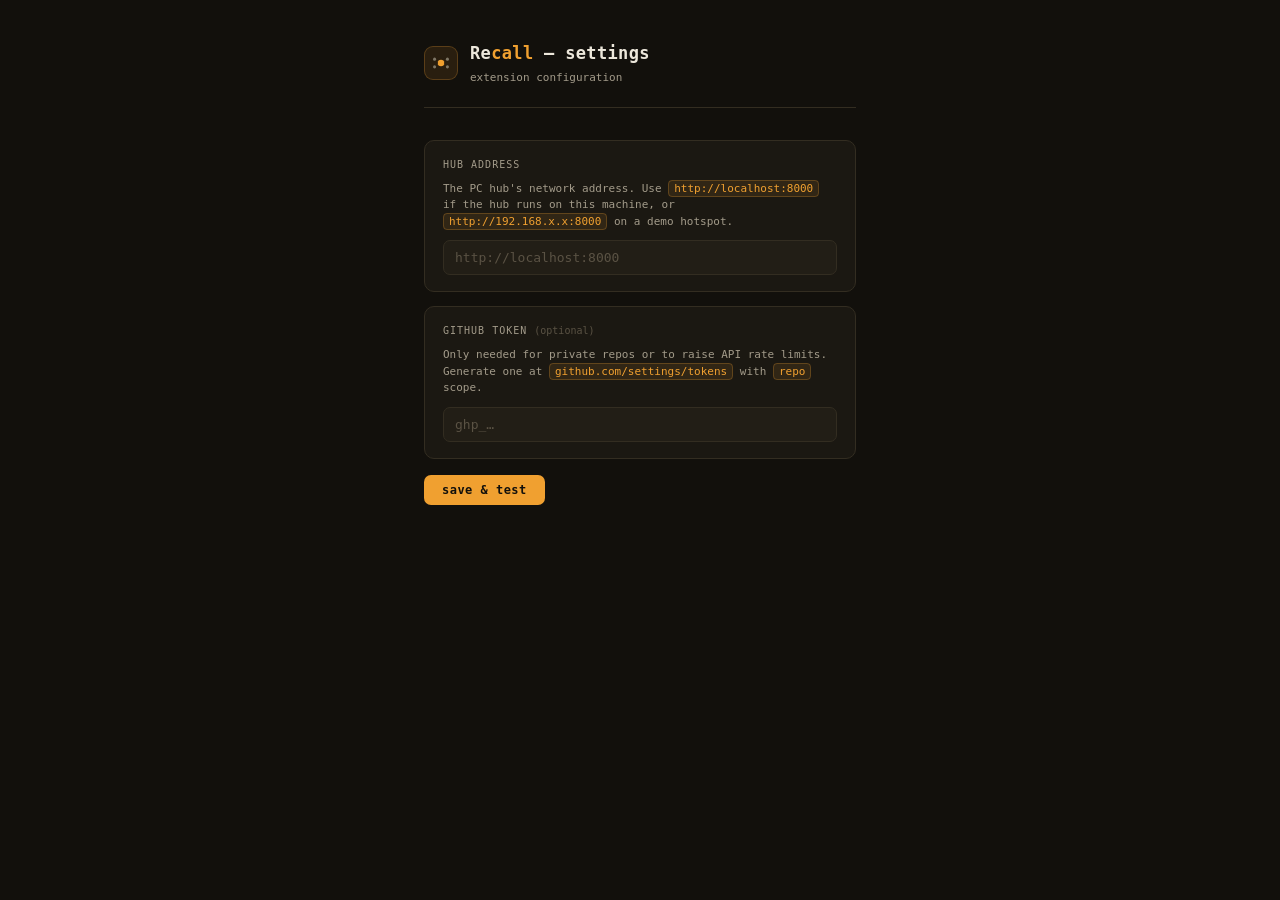
<file: extension/options.html>
<!DOCTYPE html>
<html>
<head>
  <meta charset="utf-8" />
  <title>Recall — Settings</title>
  <style>
    *, *::before, *::after { box-sizing: border-box; margin: 0; padding: 0; }

    :root {
      --bg:      #12100c;
      --surface: #1b1812;
      --surface2:#221e16;
      --line:    #332d21;
      --ink:     #ece7db;
      --muted:   #a39b8a;
      --amber:   #f0a030;
      --amber-dim:rgba(240,160,48,.1);
      --amber-border:rgba(240,160,48,.25);
      --green:   #57c87b;
      --red:     #e8837c;
      --mono:    "Cascadia Code","SF Mono",Consolas,ui-monospace,monospace;
    }

    body {
      background: var(--bg);
      color: var(--ink);
      font: 13px/1.6 var(--mono);
      min-height: 100vh;
      padding: 0;
    }

    .page {
      max-width: 480px;
      margin: 0 auto;
      padding: 40px 24px 60px;
    }

    /* header */
    .page-header {
      display: flex;
      align-items: center;
      gap: 12px;
      margin-bottom: 32px;
      padding-bottom: 20px;
      border-bottom: 1px solid var(--line);
    }
    .logo-mark {
      width: 34px; height: 34px;
      border-radius: 9px;
      background: var(--amber-dim);
      border: 1px solid var(--amber-border);
      display: flex; align-items: center; justify-content: center;
      flex: none;
    }
    .page-title { font-size: 17px; font-weight: 700; letter-spacing: .02em; }
    .page-title span { color: var(--amber); }
    .page-sub { font-size: 11px; color: var(--muted); margin-top: 2px; }

    /* field groups */
    .field-group {
      background: var(--surface);
      border: 1px solid var(--line);
      border-radius: 10px;
      padding: 16px 18px;
      margin-bottom: 14px;
    }
    .field-label {
      display: block;
      font-size: 10px;
      text-transform: uppercase;
      letter-spacing: .1em;
      color: var(--muted);
      margin-bottom: 8px;
    }
    .field-hint {
      font-size: 11px;
      color: var(--muted);
      margin-bottom: 10px;
      line-height: 1.5;
    }
    .field-hint code {
      color: var(--amber);
      background: var(--amber-dim);
      border: 1px solid var(--amber-border);
      border-radius: 4px;
      padding: 1px 5px;
      font: inherit;
    }

    input[type="text"] {
      width: 100%;
      background: var(--surface2);
      border: 1px solid var(--line);
      border-radius: 7px;
      padding: 9px 11px;
      font: 13px/1 var(--mono);
      color: var(--ink);
      outline: none;
      transition: border-color .15s;
      caret-color: var(--amber);
    }
    input[type="text"]::placeholder { color: #5a5244; }
    input[type="text"]:focus {
      border-color: var(--amber-border);
      box-shadow: 0 0 0 3px rgba(240,160,48,.08);
    }

    /* action row */
    .action-row {
      display: flex;
      align-items: center;
      gap: 12px;
      margin-top: 16px;
    }

    button.primary {
      background: var(--amber);
      color: var(--bg);
      border: none;
      border-radius: 7px;
      padding: 9px 18px;
      font: 700 12px/1 var(--mono);
      cursor: pointer;
      letter-spacing: .04em;
      transition: opacity .15s;
    }
    button.primary:hover { opacity: .85; }
    button.primary:disabled { opacity: .4; cursor: default; }

    /* result badge */
    #result {
      font-size: 12px;
      padding: 8px 12px;
      border-radius: 7px;
      display: none;
    }
    #result.ok {
      display: block;
      color: var(--green);
      background: rgba(87,200,123,.08);
      border: 1px solid rgba(87,200,123,.2);
    }
    #result.err {
      display: block;
      color: var(--red);
      background: rgba(232,131,124,.08);
      border: 1px solid rgba(232,131,124,.2);
    }
    #result.testing {
      display: block;
      color: var(--muted);
      background: var(--surface);
      border: 1px solid var(--line);
    }
  </style>
</head>
<body>
  <div class="page">

    <div class="page-header">
      <div class="logo-mark">
        <svg width="18" height="18" viewBox="0 0 14 14" fill="none">
          <circle cx="7" cy="7" r="2.5" fill="#f0a030"/>
          <circle cx="2" cy="4"  r="1.2" fill="#a39b8a" opacity=".7"/>
          <circle cx="12" cy="4" r="1.2" fill="#a39b8a" opacity=".7"/>
          <circle cx="2" cy="10" r="1.2" fill="#a39b8a" opacity=".7"/>
          <circle cx="12" cy="10" r="1.2" fill="#a39b8a" opacity=".7"/>
          <line x1="4.5" y1="5.5"  x2="7"  y2="7"   stroke="#f0a030" stroke-width=".8" opacity=".5"/>
          <line x1="9.5" y1="5.5"  x2="7"  y2="7"   stroke="#f0a030" stroke-width=".8" opacity=".5"/>
          <line x1="4.5" y1="8.5"  x2="7"  y2="7"   stroke="#f0a030" stroke-width=".8" opacity=".5"/>
          <line x1="9.5" y1="8.5"  x2="7"  y2="7"   stroke="#f0a030" stroke-width=".8" opacity=".5"/>
        </svg>
      </div>
      <div>
        <div class="page-title">Re<span>call</span> — settings</div>
        <div class="page-sub">extension configuration</div>
      </div>
    </div>

    <div class="field-group">
      <label class="field-label" for="hub-url">hub address</label>
      <p class="field-hint">
        The PC hub's network address. Use <code>http://localhost:8000</code> if the hub
        runs on this machine, or <code>http://192.168.x.x:8000</code> on a demo hotspot.
      </p>
      <input type="text" id="hub-url" placeholder="http://localhost:8000" />
    </div>

    <div class="field-group">
      <label class="field-label" for="github-token">GitHub token <span style="color:#5a5244;font-size:10px;text-transform:none;letter-spacing:0">(optional)</span></label>
      <p class="field-hint">
        Only needed for private repos or to raise API rate limits. Generate one at
        <code>github.com/settings/tokens</code> with <code>repo</code> scope.
      </p>
      <input type="text" id="github-token" placeholder="ghp_…" />
    </div>

    <div class="action-row">
      <button class="primary" id="save">save &amp; test</button>
      <div id="result"></div>
    </div>

  </div>
  <script src="options.js"></script>
</body>
</html>
</file>
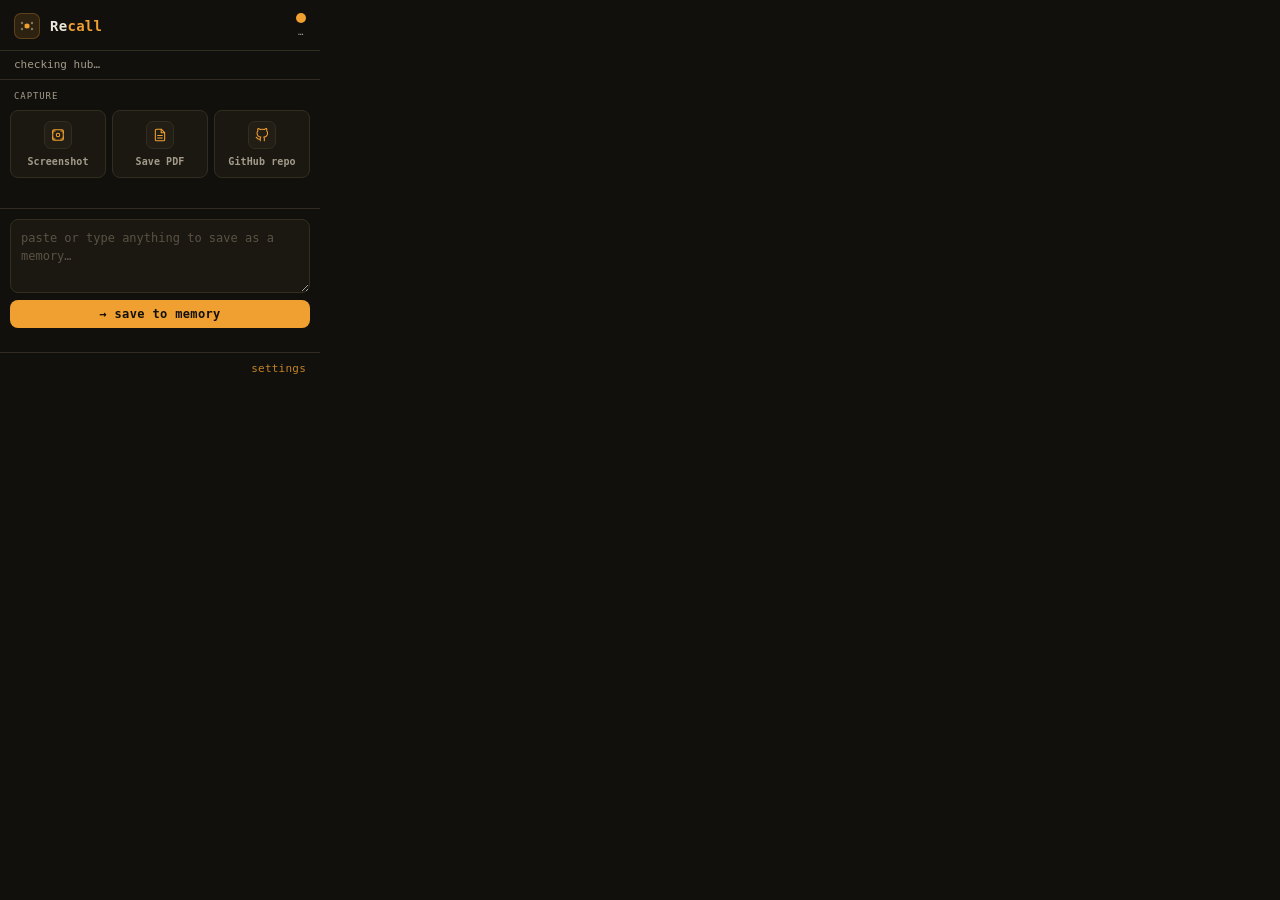
<file: extension/popup.html>
<!DOCTYPE html>
<html>
<head>
  <meta charset="utf-8" />
  <title>Recall</title>
  <link rel="stylesheet" href="popup.css" />
</head>
<body>

  <header>
    <div class="logo-mark">
      <!-- memory / node icon -->
      <svg width="14" height="14" viewBox="0 0 14 14" fill="none" xmlns="http://www.w3.org/2000/svg">
        <circle cx="7" cy="7" r="2.5" fill="#f0a030"/>
        <circle cx="2" cy="4"  r="1.2" fill="#a39b8a" opacity=".7"/>
        <circle cx="12" cy="4" r="1.2" fill="#a39b8a" opacity=".7"/>
        <circle cx="2" cy="10" r="1.2" fill="#a39b8a" opacity=".7"/>
        <circle cx="12" cy="10" r="1.2" fill="#a39b8a" opacity=".7"/>
        <line x1="4.5" y1="5.5"  x2="7"  y2="7"   stroke="#f0a030" stroke-width=".8" opacity=".5"/>
        <line x1="9.5" y1="5.5"  x2="7"  y2="7"   stroke="#f0a030" stroke-width=".8" opacity=".5"/>
        <line x1="4.5" y1="8.5"  x2="7"  y2="7"   stroke="#f0a030" stroke-width=".8" opacity=".5"/>
        <line x1="9.5" y1="8.5"  x2="7"  y2="7"   stroke="#f0a030" stroke-width=".8" opacity=".5"/>
      </svg>
    </div>
    <span class="logo-text">Re<span>call</span></span>
    <div class="led-wrap">
      <div class="led checking" id="status-dot"></div>
      <span class="led-label" id="led-label">—</span>
    </div>
  </header>

  <div class="status-bar" id="status-text">checking hub…</div>

  <div class="section-label">capture</div>

  <div class="action-grid">
    <button class="action-btn" id="btn-screenshot">
      <span class="btn-icon">
        <svg width="14" height="14" viewBox="0 0 24 24" fill="none" stroke="#f0a030" stroke-width="1.8" stroke-linecap="round" stroke-linejoin="round">
          <rect x="3" y="3" width="18" height="18" rx="2"/><circle cx="12" cy="12" r="3"/>
          <path d="M3 9V6a1 1 0 0 1 1-1h3M21 9V6a1 1 0 0 0-1-1h-3M3 15v3a1 1 0 0 0 1 1h3M21 15v3a1 1 0 0 1-1 1h-3"/>
        </svg>
      </span>
      <span class="btn-label">Screenshot</span>
    </button>

    <button class="action-btn" id="btn-save-pdf">
      <span class="btn-icon">
        <svg width="14" height="14" viewBox="0 0 24 24" fill="none" stroke="#f0a030" stroke-width="1.8" stroke-linecap="round" stroke-linejoin="round">
          <path d="M14 2H6a2 2 0 0 0-2 2v16a2 2 0 0 0 2 2h12a2 2 0 0 0 2-2V8z"/>
          <polyline points="14 2 14 8 20 8"/>
          <line x1="8" y1="13" x2="16" y2="13"/><line x1="8" y1="17" x2="16" y2="17"/>
        </svg>
      </span>
      <span class="btn-label">Save PDF</span>
    </button>

    <button class="action-btn" id="btn-save-github">
      <span class="btn-icon">
        <svg width="14" height="14" viewBox="0 0 24 24" fill="none" stroke="#f0a030" stroke-width="1.8" stroke-linecap="round" stroke-linejoin="round">
          <path d="M9 19c-5 1.5-5-2.5-7-3m14 6v-3.87a3.37 3.37 0 0 0-.94-2.61c3.14-.35 6.44-1.54 6.44-7A5.44 5.44 0 0 0 20 4.77 5.07 5.07 0 0 0 19.91 1S18.73.65 16 2.48a13.38 13.38 0 0 0-7 0C6.27.65 5.09 1 5.09 1A5.07 5.07 0 0 0 5 4.77a5.44 5.44 0 0 0-1.5 3.78c0 5.42 3.3 6.61 6.44 7A3.37 3.37 0 0 0 9 18.13V22"/>
        </svg>
      </span>
      <span class="btn-label">GitHub repo</span>
    </button>
  </div>

  <p id="feature-status" class="feature-status"></p>

  <hr class="divider" />

  <div class="input-section">
    <textarea id="manual-text" placeholder="paste or type anything to save as a memory…" rows="3"></textarea>
    <div class="save-row">
      <button id="save-btn" class="primary">→ save to memory</button>
    </div>
  </div>
  <p id="save-status" class="save-status"></p>

  <footer>
    <span id="hub-url"></span>
    <a href="#" id="open-options">settings</a>
  </footer>

  <script src="popup.js"></script>
</body>
</html>
</file>
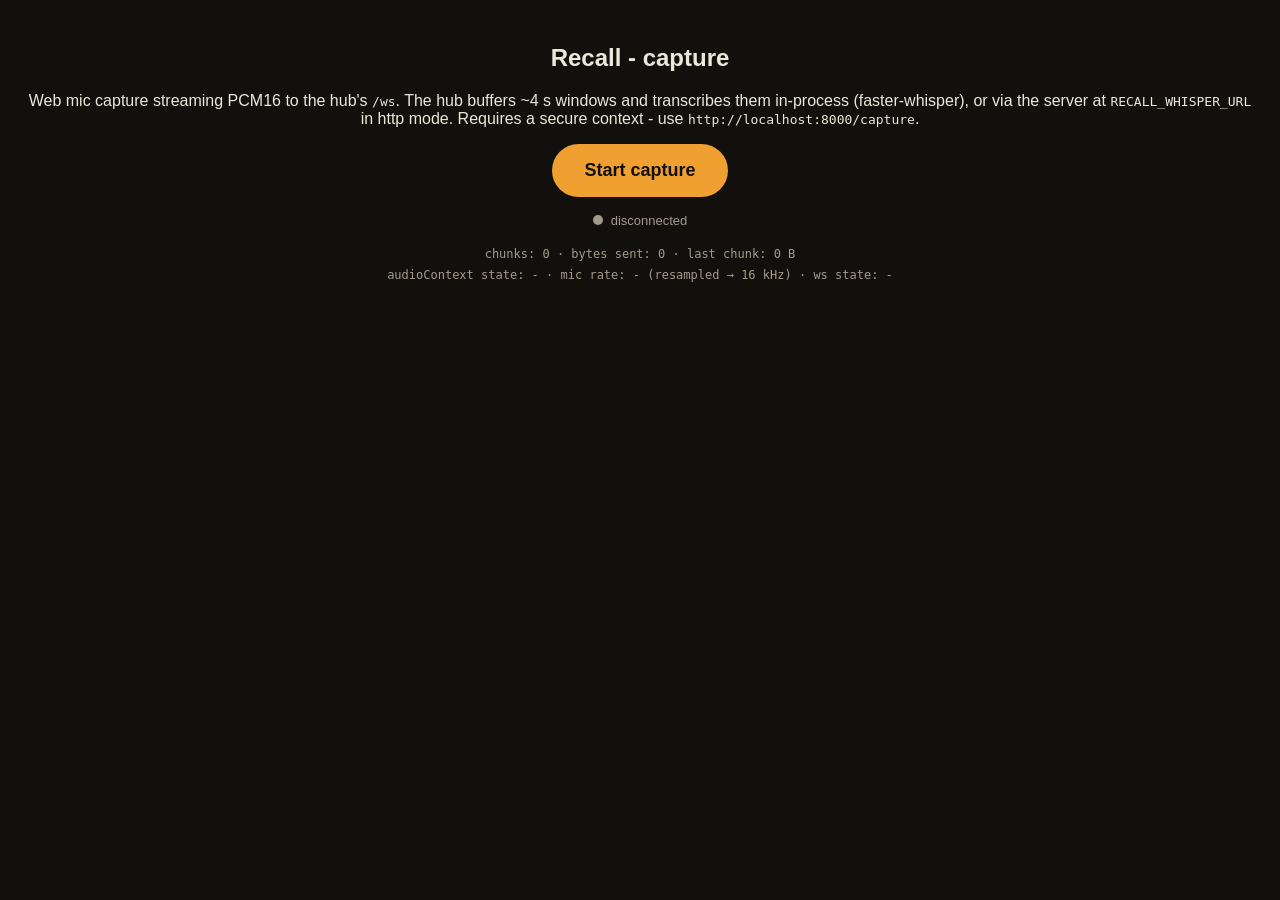
<file: pc/hub/dashboard/capture.html>
<!doctype html>
<html lang="en">
<head>
<meta charset="utf-8">
<meta name="viewport" content="width=device-width, initial-scale=1">
<title>Recall - Capture (fallback)</title>
<style>
  body{background:#12100c; color:#ece7db; font-family:-apple-system,sans-serif;
       margin:0; padding:24px; text-align:center}
  button{font-size:18px; padding:16px 32px; border-radius:999px; border:none;
         background:#f0a030; color:#12100c; font-weight:700}
  button.stop{background:#e8837c}
  #dot{display:inline-block; width:10px; height:10px; border-radius:50%;
       background:#a39b8a; margin-right:8px}
  #dot.live{background:#57c87b}
  #status{margin-top:16px; font-size:13px; color:#a39b8a}
  #debug{margin-top:16px; font-size:12px; color:#a39b8a; font-family:monospace;
         line-height:1.8}
  #error{margin-top:12px; font-size:12px; color:#e8837c; white-space:pre-wrap}
  a{color:#f0a030}
</style>
</head>
<body>
<h2>Recall - capture</h2>
<p>Web mic capture streaming PCM16 to the hub's <code>/ws</code>. The hub
buffers ~4 s windows and transcribes them in-process (faster-whisper), or via
the server at <code>RECALL_WHISPER_URL</code> in http mode. Requires a secure
context - use <code>http://localhost:8000/capture</code>.</p>
<button id="toggle">Start capture</button>
<p id="status"><span id="dot"></span>disconnected</p>
<div id="debug">chunks: 0 · bytes sent: 0 · last chunk: 0 B<br>
audioContext state: - · ws state: -</div>
<div id="error"></div>

<script>
let ws, audioCtx, source, processor, stream;
let chunks = 0, bytesSent = 0, lastChunk = 0, live = false;
const btn = document.getElementById('toggle');
const dot = document.getElementById('dot');
const status = document.getElementById('status');
const debugEl = document.getElementById('debug');
const errorEl = document.getElementById('error');

function renderDebug() {
  const wsState = ws ? ['connecting','open','closing','closed'][ws.readyState] : '-';
  const ctxState = audioCtx ? audioCtx.state : '-';
  const ctxRate = audioCtx ? `${audioCtx.sampleRate} Hz` : '-';
  debugEl.innerHTML = `chunks: ${chunks} &middot; bytes sent: ${bytesSent} ` +
    `&middot; last chunk: ${lastChunk} B<br>audioContext state: ${ctxState} ` +
    `&middot; mic rate: ${ctxRate} (resampled &rarr; 16 kHz) ` +
    `&middot; ws state: ${wsState}`;
}
setInterval(renderDebug, 500);

function floatTo16BitPCM(input) {
  const output = new Int16Array(input.length);
  for (let i = 0; i < input.length; i++) {
    const s = Math.max(-1, Math.min(1, input[i]));
    output[i] = s < 0 ? s * 0x8000 : s * 0x7fff;
  }
  return output;
}

// The hub expects 16 kHz PCM16. Browsers may ignore the requested
// AudioContext sample rate (hardware often runs 44.1/48 kHz) — sending those
// samples labeled as 16 kHz makes Whisper hear 3x-slowed audio and emit
// garbage. Always resample from the ACTUAL context rate.
function resampleTo16k(input, fromRate) {
  if (fromRate === 16000) return input;
  const ratio = fromRate / 16000;
  const outLen = Math.floor(input.length / ratio);
  const out = new Float32Array(outLen);
  for (let i = 0; i < outLen; i++) {
    const pos = i * ratio;
    const i0 = Math.floor(pos);
    const i1 = Math.min(i0 + 1, input.length - 1);
    out[i] = input[i0] + (input[i1] - input[i0]) * (pos - i0);
  }
  return out;
}

async function start() {
  errorEl.textContent = '';
  chunks = 0; bytesSent = 0; lastChunk = 0;
  try {
    ws = new WebSocket(`ws://${location.host}/ws`);
    ws.binaryType = 'arraybuffer';
    ws.onopen = () => {
      // hub protocol: hello, then meeting_start, then binary PCM16 frames
      ws.send(JSON.stringify({type: 'hello', device_id: 'desktop-capture',
                              role: 'desktop'}));
      // no title: the hub auto-titles the memory from what was actually said.
      // capture_device=desktop -> NMO source/device = "desktop" (plan §3/§4a)
      ws.send(JSON.stringify({type: 'meeting_start',
                              capture_device: 'desktop'}));
      dot.classList.add('live');
      status.textContent = 'streaming';
    };
    ws.onclose = () => {
      dot.classList.remove('live');
      status.textContent = 'disconnected';
      renderDebug();
    };
    ws.onerror = () => { errorEl.textContent += '\nWebSocket error'; };
    ws.onmessage = (e) => {
      try {
        const m = JSON.parse(e.data);
        if (m.type === 'meeting_started')
          status.textContent = `streaming · ${m.meeting_id}`;
        if (m.type === 'event' && m.topic === 'transcript' && m.data.text)
          errorEl.textContent = '';   // ASR alive
        if (m.type === 'event' && m.topic === 'transcript' && m.data.error)
          errorEl.textContent = m.data.error;
      } catch (err) {}
    };

    stream = await navigator.mediaDevices.getUserMedia(
      {audio: {channelCount: 1, sampleRate: 16000}});

    audioCtx = new AudioContext({sampleRate: 16000});
    // Awaiting getUserMedia's permission prompt can consume the button tap's
    // user-activation, leaving a freshly created AudioContext 'suspended' -
    // onaudioprocess then silently never fires. Force it awake explicitly.
    if (audioCtx.state === 'suspended') await audioCtx.resume();

    source = audioCtx.createMediaStreamSource(stream);
    processor = audioCtx.createScriptProcessor(2048, 1, 1); // ~128 ms @ 16 kHz
    source.connect(processor);
    processor.connect(audioCtx.destination);
    processor.onaudioprocess = (e) => {
      chunks++;
      const raw = e.inputBuffer.getChannelData(0);
      const pcm16 = floatTo16BitPCM(resampleTo16k(raw, audioCtx.sampleRate));
      lastChunk = pcm16.buffer.byteLength;
      if (ws.readyState === WebSocket.OPEN) {
        ws.send(pcm16.buffer);
        bytesSent += lastChunk;
      }
    };

    btn.textContent = 'Stop capture';
    btn.classList.add('stop');
  } catch (e) {
    errorEl.textContent = `start() failed: ${e.name}: ${e.message}`;
    live = false;
    btn.textContent = 'Start capture';
    btn.classList.remove('stop');
  }
  renderDebug();
}

function stop() {
  if (processor) processor.disconnect();
  if (source) source.disconnect();
  if (audioCtx) audioCtx.close();
  if (stream) stream.getTracks().forEach(t => t.stop());
  if (ws && ws.readyState === WebSocket.OPEN) {
    ws.send(JSON.stringify({type: 'meeting_end'}));
    setTimeout(() => ws.close(), 500);   // let the ack arrive
  } else if (ws) ws.close();
  btn.textContent = 'Start capture';
  btn.classList.remove('stop');
  renderDebug();
}

btn.addEventListener('click', async () => {
  live = !live;
  if (live) await start(); else stop();
});
</script>
</body>
</html>
</file>
<file: extension/popup.css>
/* Recall Extension Popup — dark warm terminal theme, mirrors the hub dashboard */
*, *::before, *::after { box-sizing: border-box; margin: 0; padding: 0; }

:root {
  --bg:      #12100c;
  --surface: #1b1812;
  --surface2:#221e16;
  --line:    #332d21;
  --ink:     #ece7db;
  --muted:   #a39b8a;
  --amber:   #f0a030;
  --amber-dim:rgba(240,160,48,.12);
  --amber-border:rgba(240,160,48,.25);
  --blue:    #7aa7f7;
  --green:   #57c87b;
  --red:     #e8837c;
  --mono:    "Cascadia Code","SF Mono",Consolas,ui-monospace,monospace;
  --radius:  8px;
}

body {
  width: 320px;
  background: var(--bg);
  color: var(--ink);
  font: 13px/1.5 var(--mono);
  padding: 0;
  min-height: 0;
}

/* ─── HEADER ─────────────────────────────────────────────────── */
header {
  display: flex;
  align-items: center;
  gap: 10px;
  padding: 13px 14px 10px;
  border-bottom: 1px solid var(--line);
}

.logo-mark {
  width: 26px;
  height: 26px;
  border-radius: 7px;
  background: var(--amber-dim);
  border: 1px solid var(--amber-border);
  display: flex;
  align-items: center;
  justify-content: center;
  flex: none;
}
.logo-mark svg { display: block; }

.logo-text {
  font-size: 14px;
  font-weight: 700;
  letter-spacing: .02em;
  color: var(--ink);
  flex: 1;
}
.logo-text span {
  color: var(--amber);
}

/* LED status indicator — mirrors the hub dashboard LED */
.led-wrap {
  display: flex;
  flex-direction: column;
  align-items: center;
  gap: 3px;
}
.led {
  width: 10px;
  height: 10px;
  border-radius: 50%;
  background: #3a352b;
  flex: none;
  transition: background .3s ease;
}
.led.ok {
  background: var(--green);
  box-shadow: 0 0 0 3px rgba(87,200,123,.2);
  animation: pulse-green 2.5s ease-in-out infinite;
}
.led.error {
  background: var(--red);
  box-shadow: 0 0 0 3px rgba(232,131,124,.2);
  animation: blink-red 1.2s steps(1) infinite;
}
.led.checking {
  background: var(--amber);
  animation: pulse-amber 1s ease-in-out infinite;
}
@keyframes pulse-green  { 0%,100%{box-shadow:0 0 0 2px rgba(87,200,123,.15)} 50%{box-shadow:0 0 10px 4px rgba(87,200,123,.45)} }
@keyframes pulse-amber  { 0%,100%{box-shadow:0 0 4px 1px rgba(240,160,48,.2)} 50%{box-shadow:0 0 14px 5px rgba(240,160,48,.6)} }
@keyframes blink-red    { 0%,49%{opacity:1} 50%,100%{opacity:.3} }

.led-label {
  font-size: 9px;
  color: var(--muted);
  letter-spacing: .04em;
  text-transform: uppercase;
}

/* ─── STATUS BAR ─────────────────────────────────────────────── */
.status-bar {
  padding: 6px 14px;
  font-size: 11px;
  color: var(--muted);
  border-bottom: 1px solid var(--line);
  min-height: 26px;
  display: flex;
  align-items: center;
  gap: 6px;
}
.status-bar.ok   { color: var(--green); }
.status-bar.err  { color: var(--red); }

/* ─── ACTION GRID ────────────────────────────────────────────── */
.section-label {
  font-size: 9px;
  text-transform: uppercase;
  letter-spacing: .1em;
  color: var(--muted);
  padding: 10px 14px 6px;
}

.action-grid {
  display: grid;
  grid-template-columns: repeat(3, 1fr);
  gap: 6px;
  padding: 0 10px 10px;
}

.action-btn {
  display: flex;
  flex-direction: column;
  align-items: center;
  gap: 6px;
  padding: 10px 6px 9px;
  background: var(--surface);
  border: 1px solid var(--line);
  border-radius: var(--radius);
  cursor: pointer;
  font: inherit;
  color: var(--muted);
  text-align: center;
  transition: border-color .15s, background .15s, color .15s;
  position: relative;
  overflow: hidden;
}
.action-btn::after {
  content: '';
  position: absolute;
  inset: 0;
  background: var(--amber);
  opacity: 0;
  transition: opacity .15s;
  pointer-events: none;
}
.action-btn:hover {
  border-color: var(--amber-border);
  background: var(--surface2);
  color: var(--amber);
}
.action-btn:hover::after { opacity: .04; }
.action-btn:active { transform: scale(.97); }
.action-btn:disabled {
  opacity: .4;
  cursor: not-allowed;
}
.action-btn:disabled:hover { border-color: var(--line); background: var(--surface); color: var(--muted); }
.action-btn:disabled:hover::after { opacity: 0; }

.btn-icon {
  width: 28px;
  height: 28px;
  border-radius: 7px;
  background: var(--surface2);
  border: 1px solid var(--line);
  display: flex;
  align-items: center;
  justify-content: center;
  font-size: 14px;
  transition: border-color .15s, background .15s;
}
.action-btn:hover .btn-icon {
  background: var(--amber-dim);
  border-color: var(--amber-border);
}
.btn-label {
  font-size: 10px;
  line-height: 1.3;
  font-weight: 600;
  letter-spacing: .01em;
}

.feature-status {
  padding: 0 14px 8px;
  font-size: 11px;
  min-height: 20px;
  color: var(--muted);
}
.feature-status.ok  { color: var(--green); }
.feature-status.err { color: var(--red); }

/* ─── DIVIDER ────────────────────────────────────────────────── */
.divider {
  border: none;
  border-top: 1px solid var(--line);
  margin: 0 0 0;
}

/* ─── MANUAL INPUT ───────────────────────────────────────────── */
.input-section {
  padding: 10px 10px 0;
}

textarea {
  width: 100%;
  min-height: 62px;
  resize: vertical;
  background: var(--surface);
  border: 1px solid var(--line);
  border-radius: var(--radius);
  padding: 9px 10px;
  font: 12px/1.5 var(--mono);
  color: var(--ink);
  outline: none;
  display: block;
  transition: border-color .15s;
  caret-color: var(--amber);
}
textarea::placeholder { color: #5a5244; }
textarea:focus {
  border-color: var(--amber-border);
  box-shadow: 0 0 0 3px rgba(240,160,48,.08);
}

.save-row {
  display: flex;
  gap: 8px;
  margin-top: 7px;
  align-items: center;
}

button.primary {
  flex: 1;
  background: var(--amber);
  color: var(--bg);
  border: none;
  border-radius: var(--radius);
  padding: 8px 0;
  font: 700 12px/1 var(--mono);
  cursor: pointer;
  letter-spacing: .03em;
  transition: opacity .15s, transform .1s;
}
button.primary:hover { opacity: .88; }
button.primary:active { transform: scale(.98); }
button.primary:disabled {
  opacity: .45;
  cursor: default;
}

.save-status {
  font-size: 11px;
  color: var(--muted);
  padding: 5px 10px 8px;
  min-height: 22px;
}
.save-status.ok  { color: var(--green); }
.save-status.err { color: var(--red); }

/* ─── FOOTER ─────────────────────────────────────────────────── */
footer {
  display: flex;
  align-items: center;
  justify-content: space-between;
  padding: 8px 14px;
  border-top: 1px solid var(--line);
  margin-top: 2px;
}
#hub-url {
  font-size: 10px;
  color: #5a5244;
  word-break: break-all;
  max-width: 200px;
  white-space: nowrap;
  overflow: hidden;
  text-overflow: ellipsis;
}
footer a {
  font-size: 11px;
  color: var(--amber);
  text-decoration: none;
  letter-spacing: .02em;
  opacity: .8;
  transition: opacity .15s;
}
footer a:hover { opacity: 1; }
</file>
